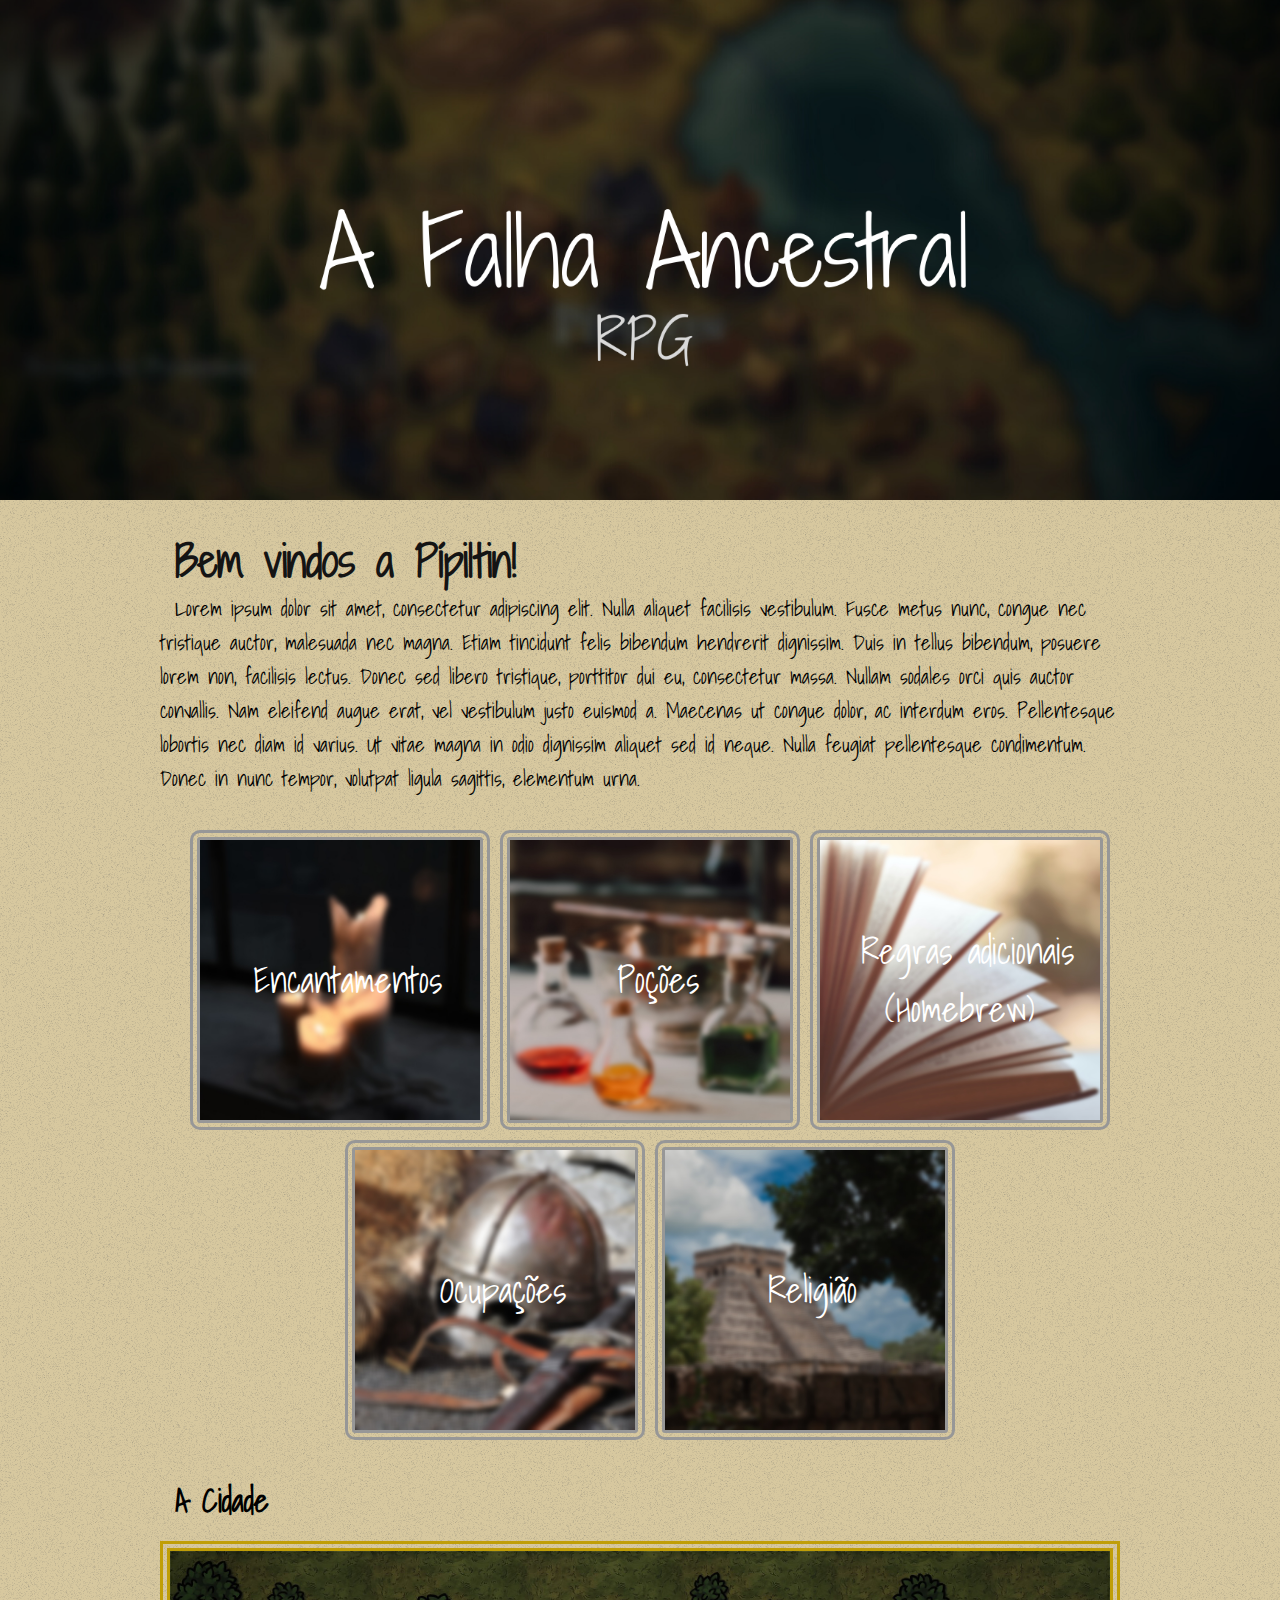
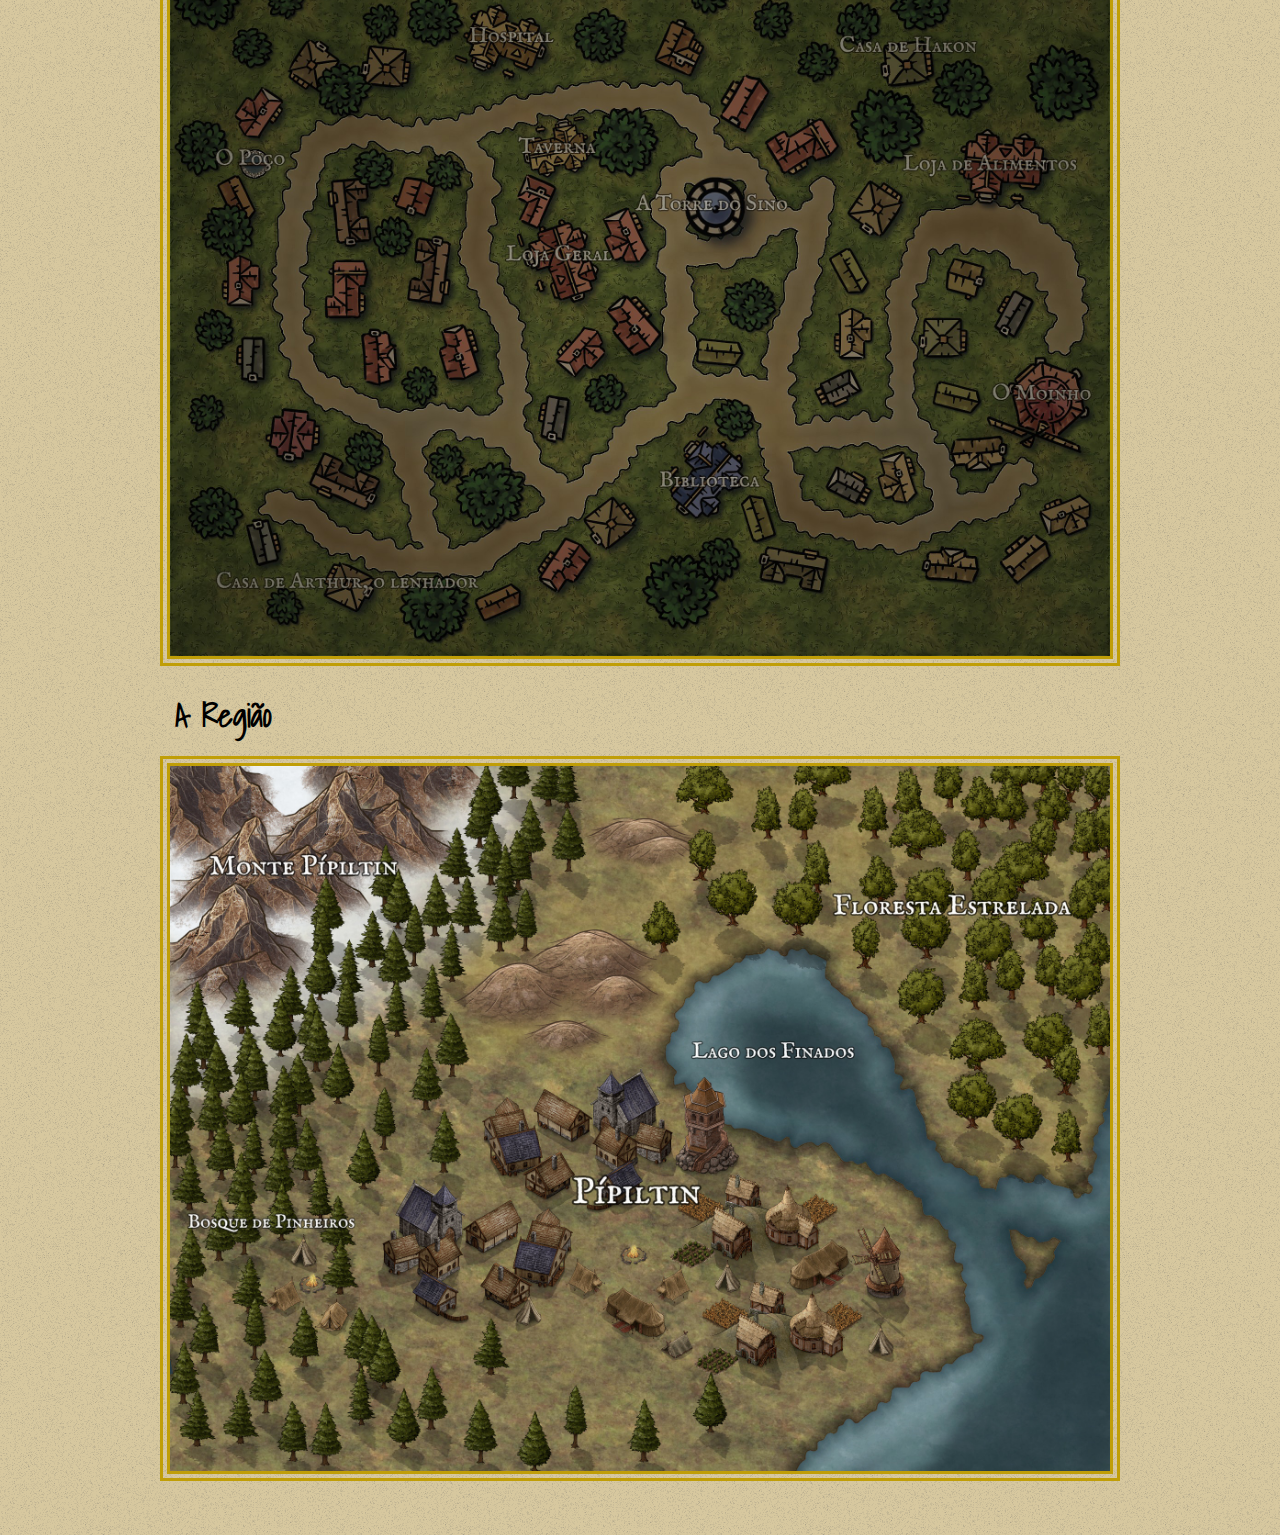
<file: index.html>
<!DOCTYPE html>
<html lang="pr-br">
<head>
    <meta charset="UTF-8">
    <meta http-equiv="X-UA-Compatible" content="IE=edge">
    <meta name="viewport" content="width=device-width, initial-scale=1.0">
    <title>A Falha Ancestral - Home</title>

    <!-- FAVICON -->
    <link rel="apple-touch-icon" sizes="180x180" href="favicon_io/apple-touch-icon.png">
    <link rel="icon" type="image/png" sizes="32x32" href="favicon_io/favicon-32x32.png">
    <link rel="icon" type="image/png" sizes="16x16" href="favicon_io/favicon-16x16.png">
    <link rel="manifest" href="favicon_io/site.webmanifest">

    <link rel="stylesheet" href="base.css">
    <link rel="stylesheet" href="home.css">
</head>
<body>
    <header>
        
    </header>
    <div class="wrap">
        <h1>Bem vindos a Pípiltin!</h1>
        <p>Lorem ipsum dolor sit amet, consectetur adipiscing elit. Nulla aliquet facilisis vestibulum. Fusce metus nunc, congue nec tristique auctor, malesuada nec magna. Etiam tincidunt felis bibendum hendrerit dignissim. Duis in tellus bibendum, posuere lorem non, facilisis lectus. Donec sed libero tristique, porttitor dui eu, consectetur massa. Nullam sodales orci quis auctor convallis. Nam eleifend augue erat, vel vestibulum justo euismod a. Maecenas ut congue dolor, ac interdum eros. Pellentesque lobortis nec diam id varius. Ut vitae magna in odio dignissim aliquet sed id neque. Nulla feugiat pellentesque condimentum. Donec in nunc tempor, volutpat ligula sagittis, elementum urna.</p>
        <div class="cardArea">
            <a href="./encantamentos.html">
                <div class="card encantamento"><p>Encantamentos</p></div>
            </a>
            <a href="./potions.html">
                <div class="card pocoes"><p>Poções</p></div>
            </a>
            <a href="./homebrew.html">
                <div class="card regras"><p>Regras adicionais (Homebrew)</p></div>
            </a>
            <a href="./ocupacoes.html">
                <div class="card ocupacoes"><p>Ocupações</p></div>
            </a>
            <a href="">
                <div class="card religiao"><p>Religião</p></div>
            </a>
            
            
            
            
            
        </div>
        <h2>A Cidade</h2>
        <img src="mapa-cidade.jpg" alt="Mapa da cidade de Pípiltin">
        <h2>A Região</h2>
        <img src="região.jpg" alt="Mapa regional de Pípiltin">
    </div>
</body>
</html>
</file>
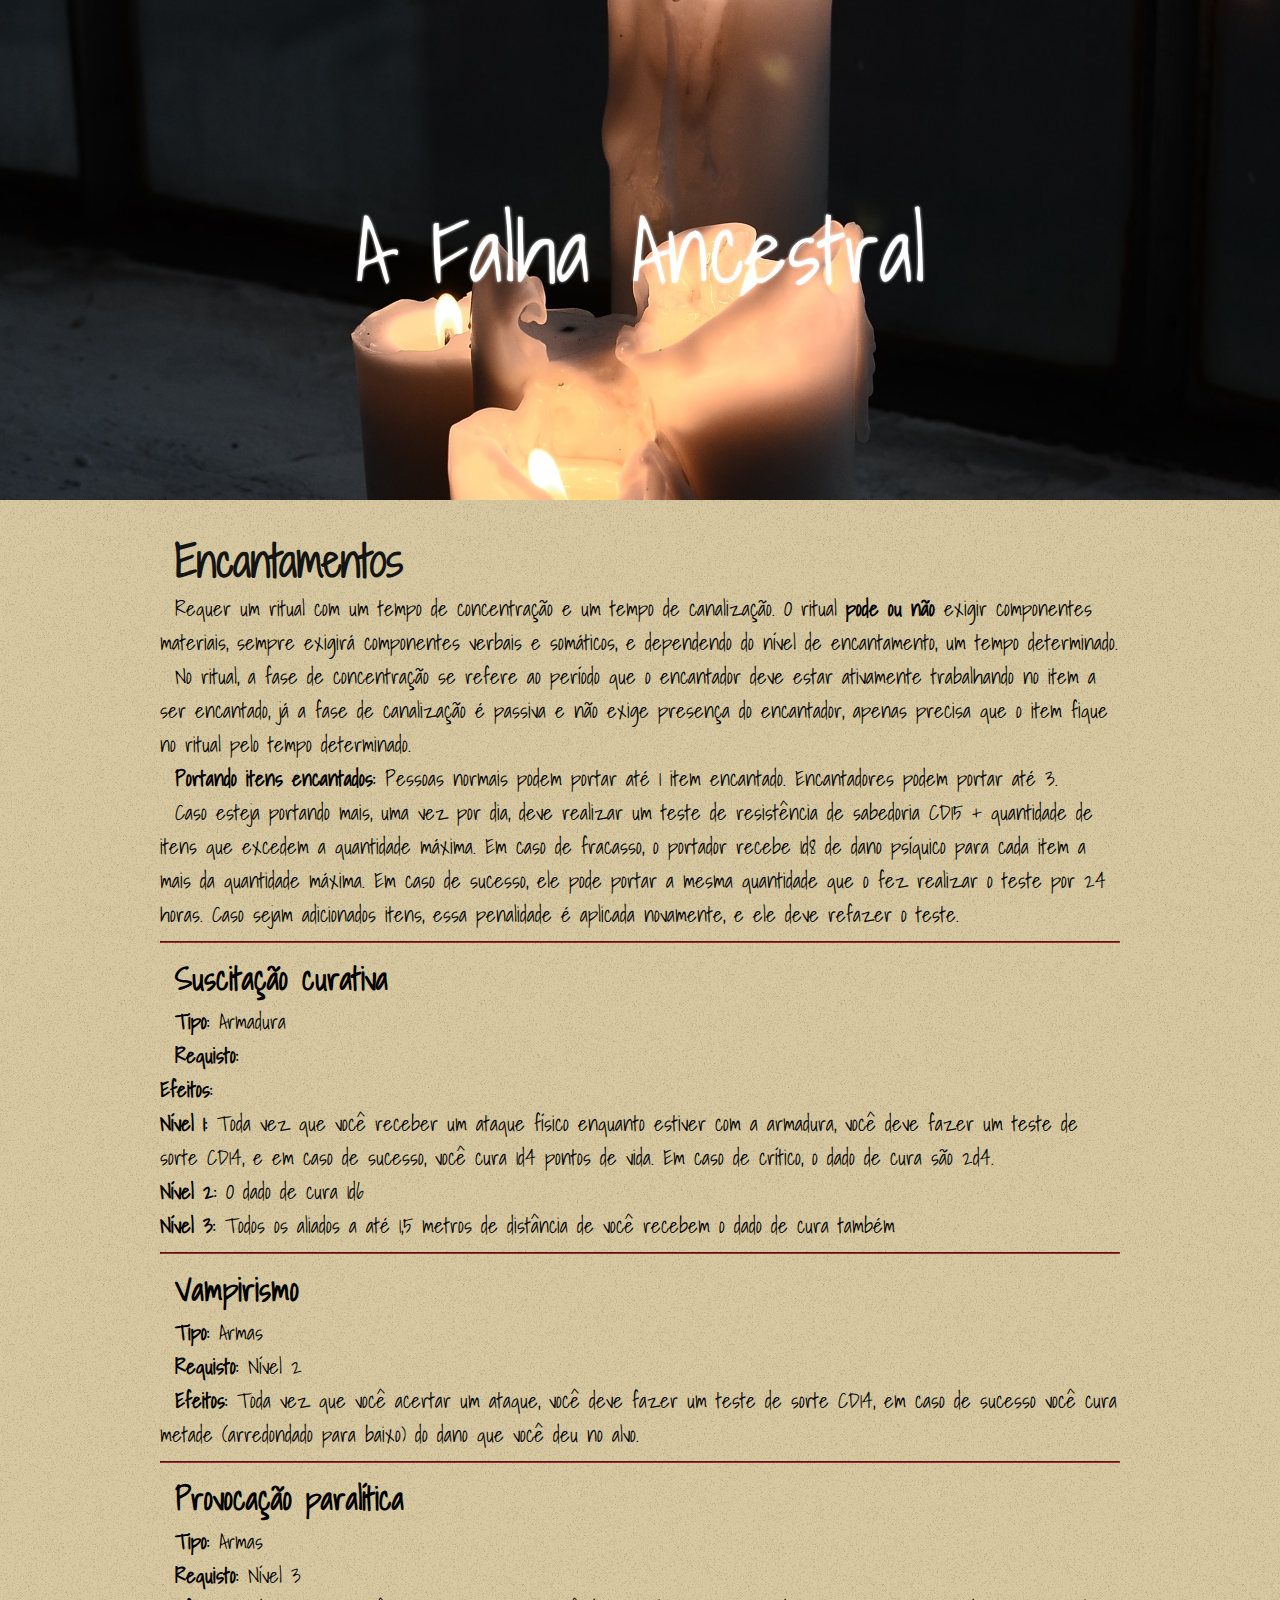
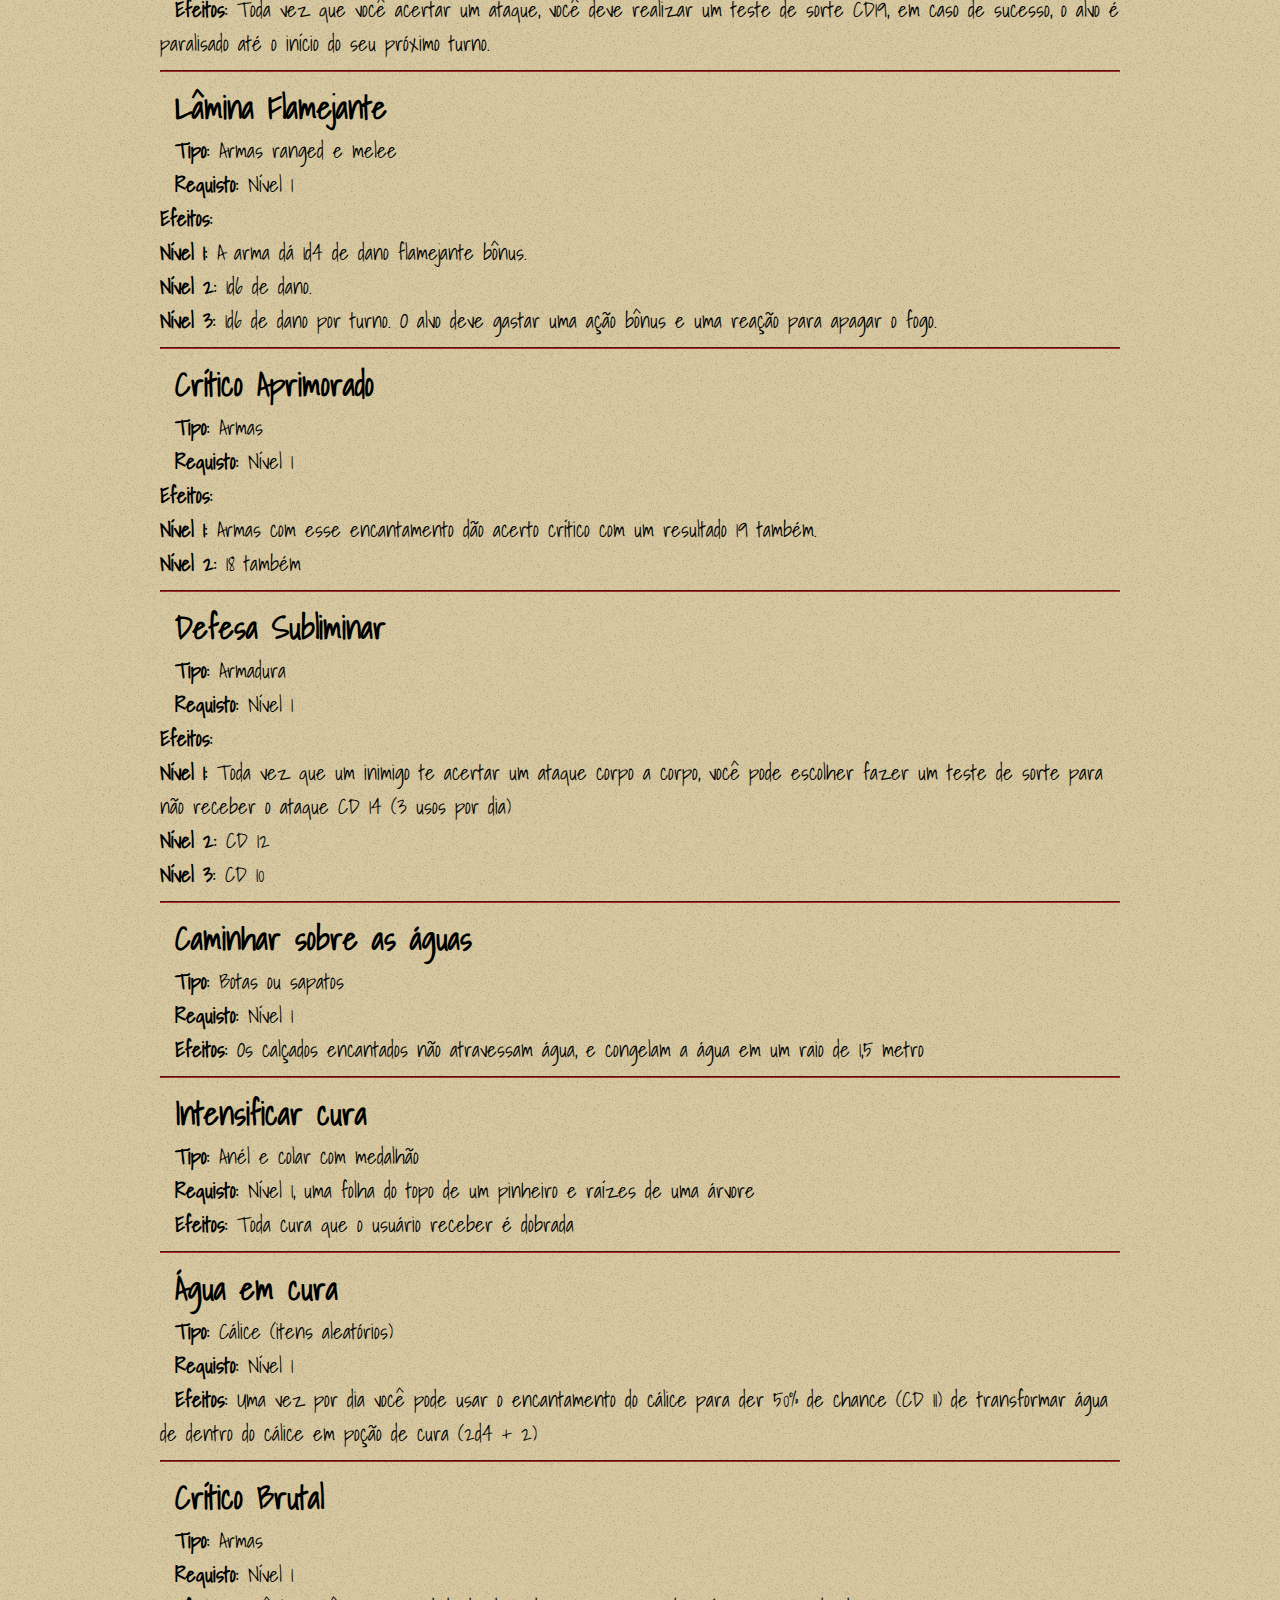
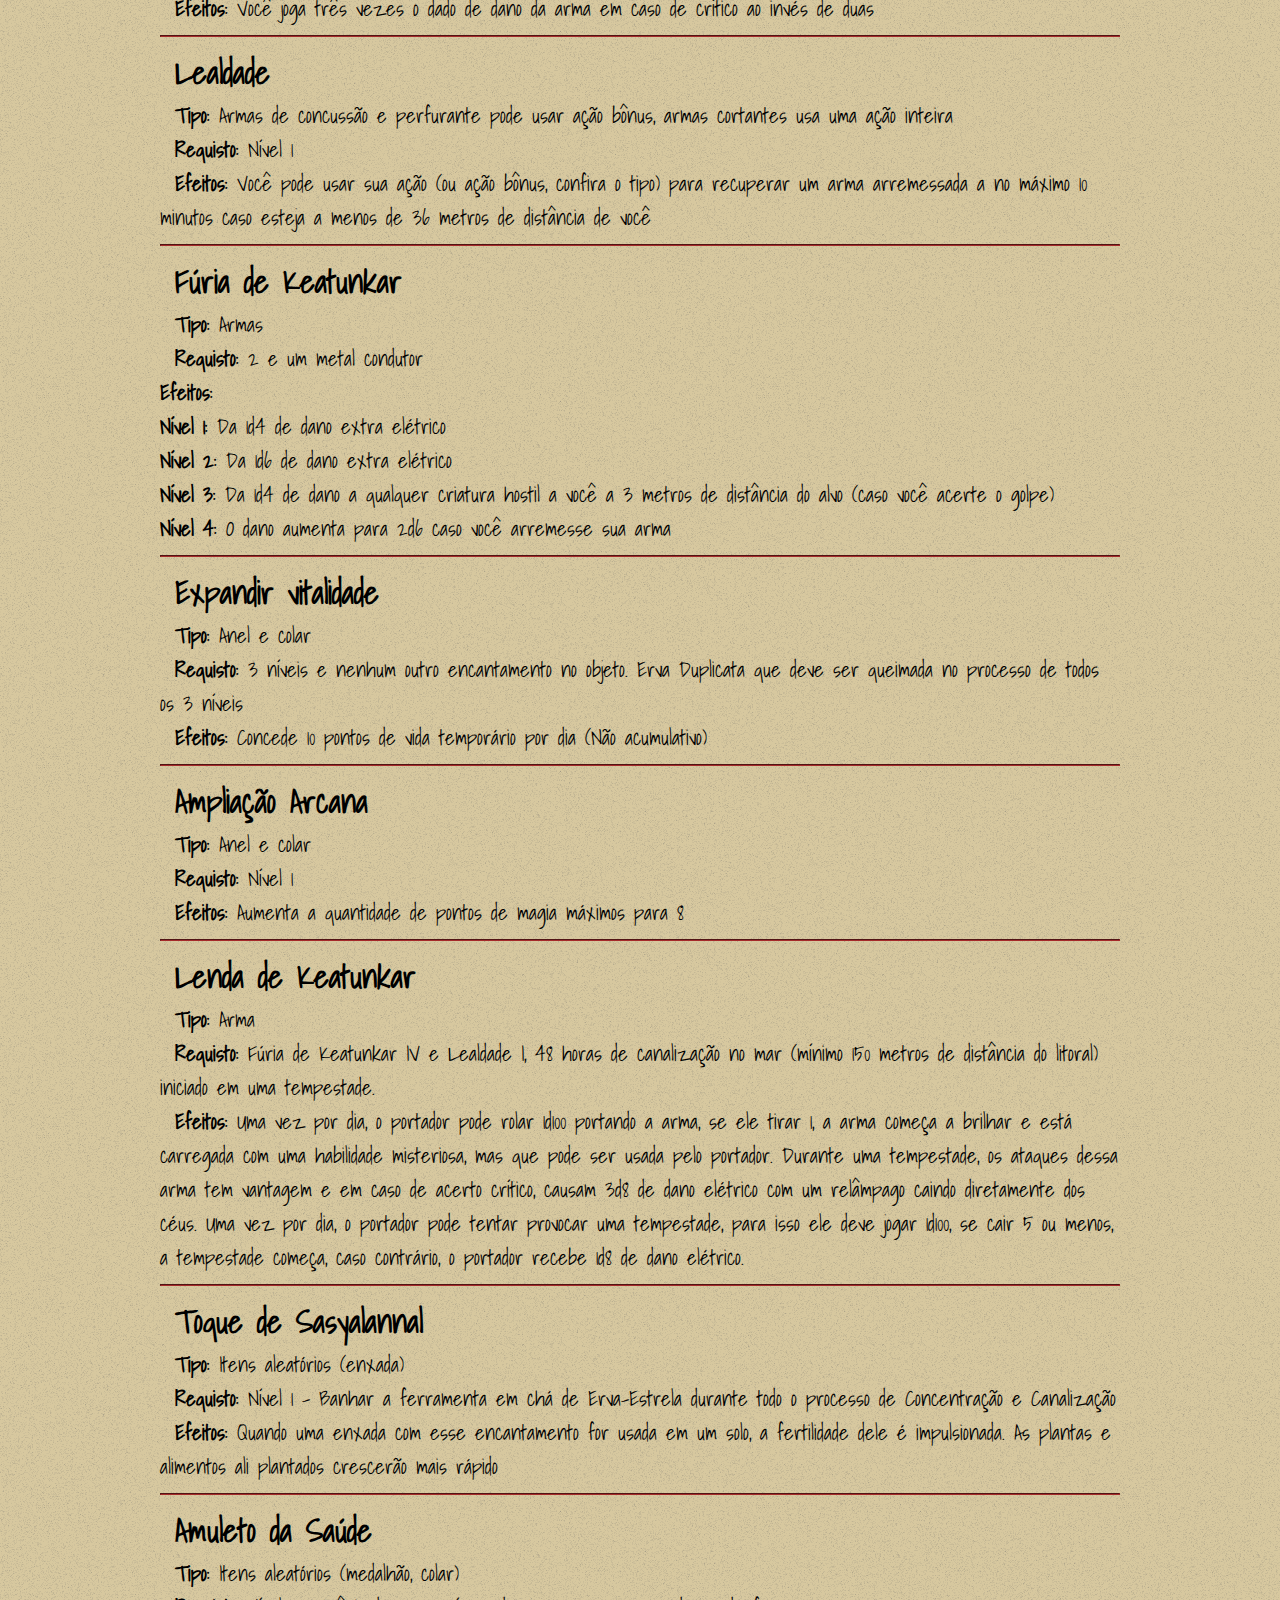
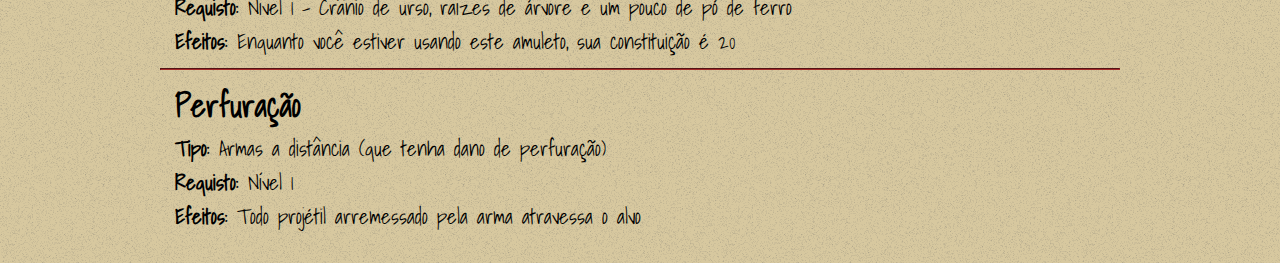
<file: encantamentos.html>
<!DOCTYPE html>
<html lang="pr-br">
<head>
    <meta charset="UTF-8">
    <meta http-equiv="X-UA-Compatible" content="IE=edge">
    <meta name="viewport" content="width=device-width, initial-scale=1.0">
    <title>Encantamentos - A Falha Ancestral</title>

    <!-- FAVICON -->
    <link rel="apple-touch-icon" sizes="180x180" href="favicon_io/apple-touch-icon.png">
    <link rel="icon" type="image/png" sizes="32x32" href="favicon_io/favicon-32x32.png">
    <link rel="icon" type="image/png" sizes="16x16" href="favicon_io/favicon-16x16.png">
    <link rel="manifest" href="favicon_io/site.webmanifest">

    <link rel="stylesheet" href="base.css">
    <link rel="stylesheet" href="enchantment.css">
</head>
<body>
    <header>
        <a href="./index.html">A Falha Ancestral</a>
    </header>
    <div class="wrap">
        <h1>Encantamentos</h1>
        <p>Requer um ritual com um tempo de concentração e um tempo de canalização. O ritual <strong>pode ou não</strong> exigir componentes materiais, sempre exigirá componentes verbais e somáticos, e dependendo do nível de encantamento, um tempo determinado.</p>
        <p>No ritual, a fase de concentração se refere ao período que o encantador deve estar ativamente trabalhando no item a ser encantado, já a fase de canalização é passiva e não exige presença do encantador, apenas precisa que o item fique no ritual pelo tempo determinado.</p>
        <p><strong>Portando itens encantados:</strong> Pessoas normais podem portar até 1 item encantado. Encantadores podem portar até 3.</p>
        <p>Caso esteja portando mais, uma vez por dia, deve realizar um teste de resistência de sabedoria CD15 + quantidade de itens que excedem a quantidade máxima. Em caso de fracasso, o portador recebe 1d8 de dano psíquico para cada item a mais da quantidade máxima. Em caso de sucesso, ele pode portar a mesma quantidade que o fez realizar o teste por 24 horas. Caso sejam adicionados itens, essa penalidade é aplicada novamente, e ele deve refazer o teste.</p>
        <div class="enchantmentArea">
            
        </div>
    </div>
    <script src="enchantment.js"></script>
</body>
</html>
</file>
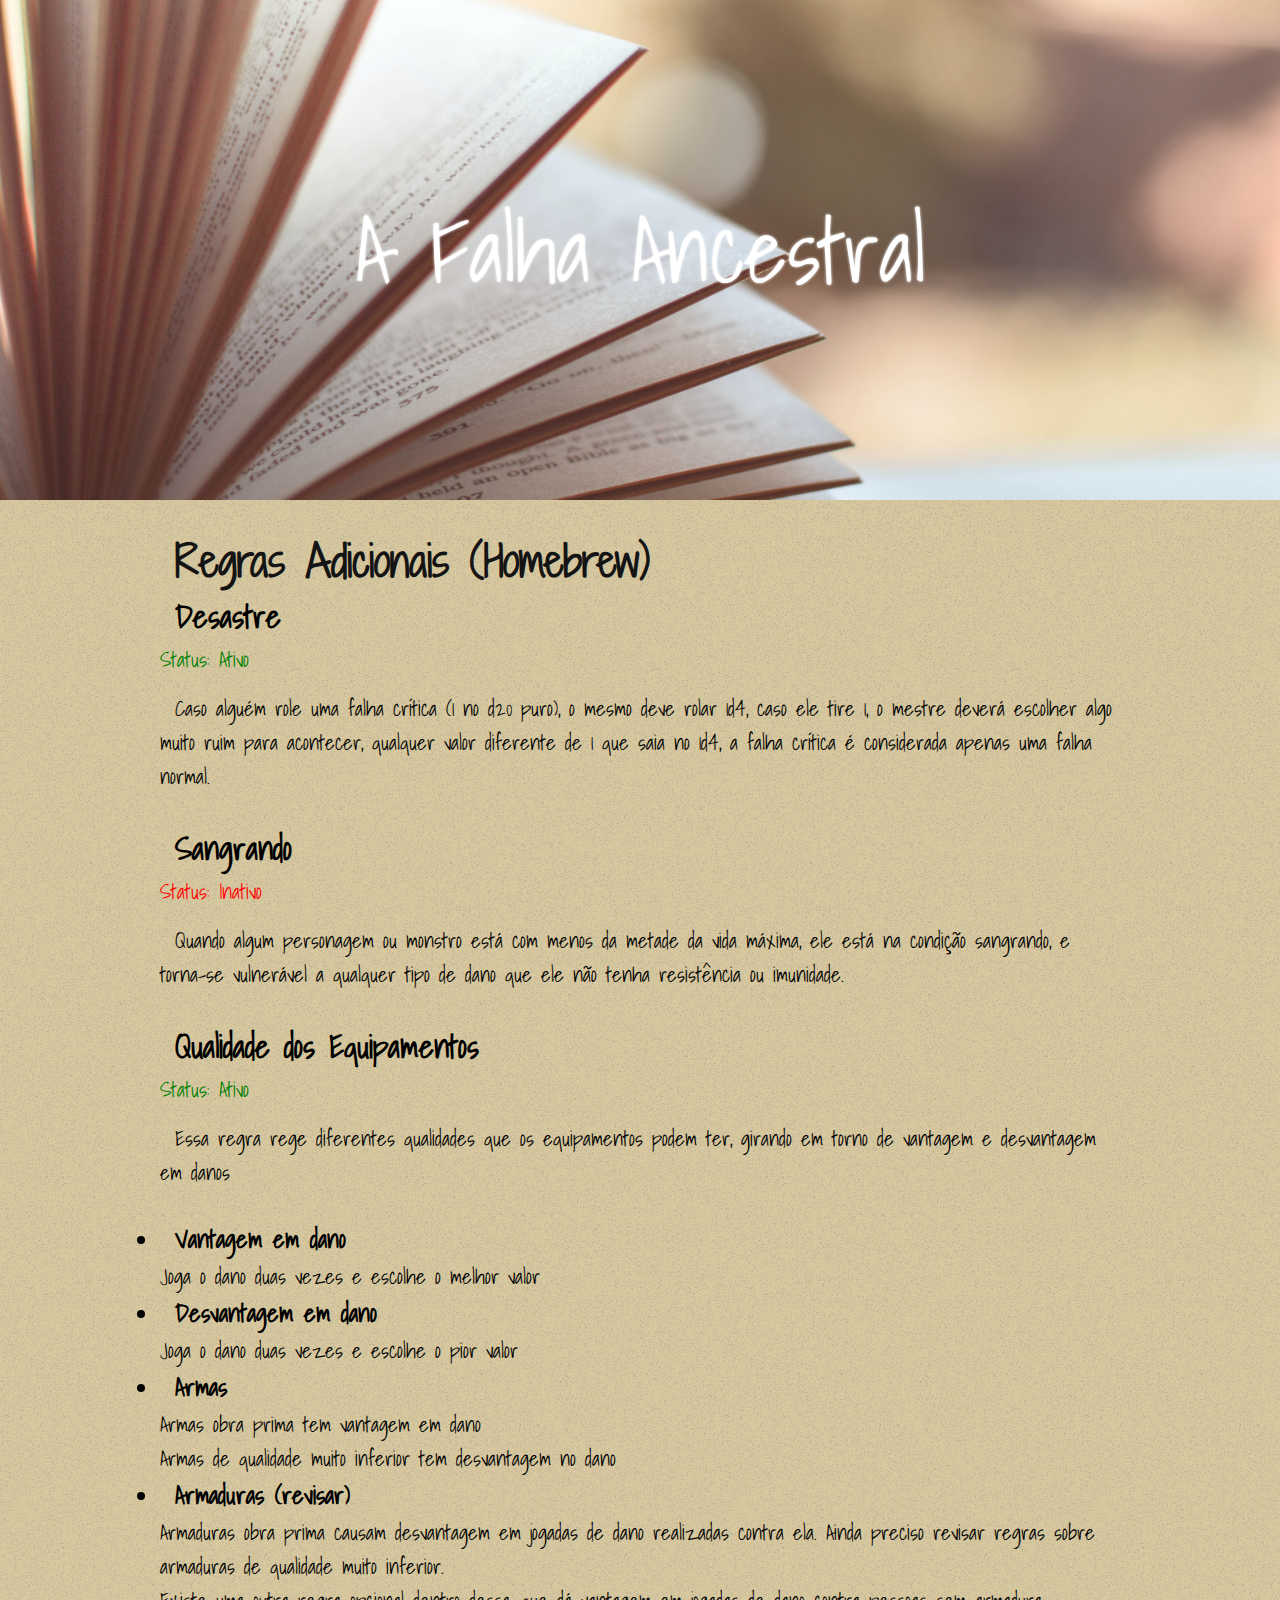
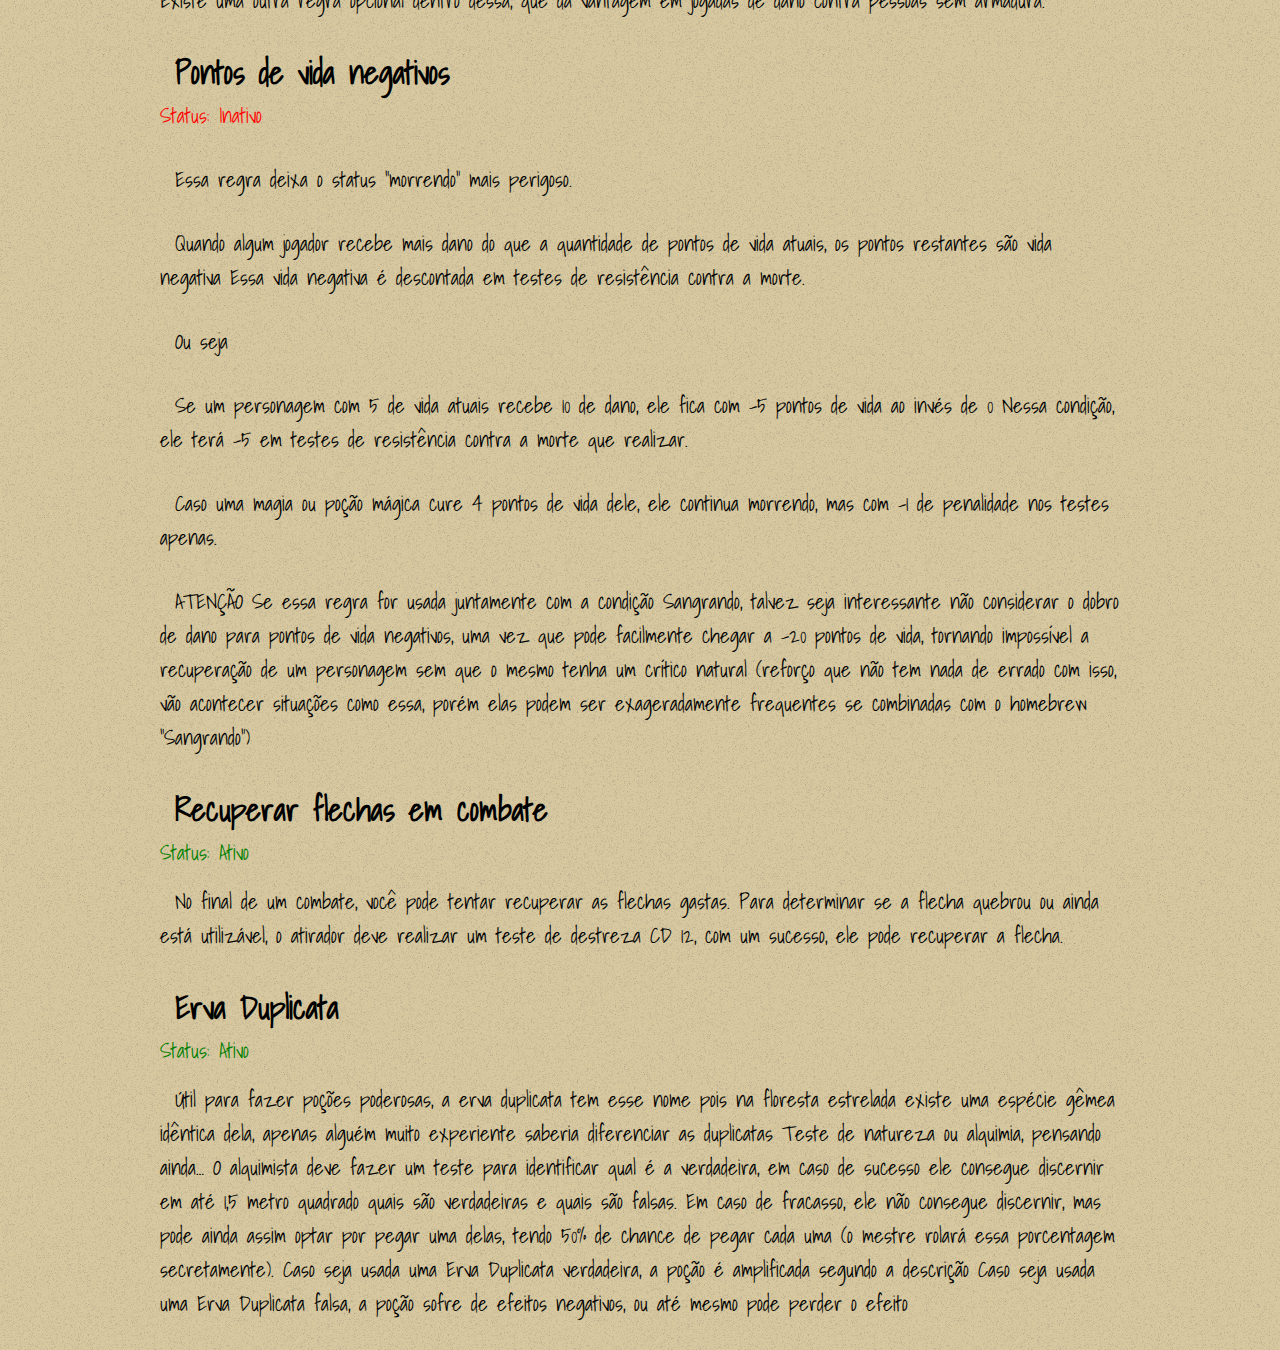
<file: homebrew.html>
<!DOCTYPE html>
<html lang="pr-br">
<head>
    <meta charset="UTF-8">
    <meta http-equiv="X-UA-Compatible" content="IE=edge">
    <meta name="viewport" content="width=device-width, initial-scale=1.0">
    <title>Regras Adicionais - A Falha Ancestral</title>

    <!-- FAVICON -->
    <link rel="apple-touch-icon" sizes="180x180" href="favicon_io/apple-touch-icon.png">
    <link rel="icon" type="image/png" sizes="32x32" href="favicon_io/favicon-32x32.png">
    <link rel="icon" type="image/png" sizes="16x16" href="favicon_io/favicon-16x16.png">
    <link rel="manifest" href="favicon_io/site.webmanifest">

    <link rel="stylesheet" href="base.css">
    <link rel="stylesheet" href="regras.css">
</head>
<body>
    <header>
        <a href="./index.html">A Falha Ancestral</a>
    </header>
    <div class="wrap">
        <h1>Regras Adicionais (Homebrew)</h1>
        <h2>Desastre</h2> <div class="ativo"></div>
        <p>Caso alguém role uma falha crítica (1 no d20 puro), o mesmo deve rolar 1d4, caso ele tire 1, o mestre deverá escolher algo muito ruim para acontecer, qualquer valor diferente de 1 que saia no 1d4, a falha crítica é considerada apenas uma falha normal.</p>
        <h2>Sangrando</h2> <div class="inativo"></div>
        <p>Quando algum personagem ou monstro está com menos da metade da vida máxima, ele está na condição sangrando, e torna-se vulnerável a qualquer tipo de dano que ele não tenha resistência ou imunidade.</p>
        <h2>Qualidade dos Equipamentos</h2> <div class="ativo"></div>
        <p>Essa regra rege diferentes qualidades que os equipamentos podem ter, girando em torno de vantagem e desvantagem em danos
            <ul>
                <li>
                    <h3>Vantagem em dano</h3>
                    Joga o dano duas vezes e escolhe o melhor valor
                </li>
                <li>
                    <h3>Desvantagem em dano</h3>
                    Joga o dano duas vezes e escolhe o pior valor
                </li>
                <li>
                    <h3>Armas</h3>
                    Armas obra prima tem vantagem em dano<br>
                    Armas de qualidade muito inferior tem desvantagem no dano
                </li>
                <li>
                    <h3>Armaduras (revisar)</h3>
                    Armaduras obra prima causam desvantagem em jogadas de dano realizadas contra ela.
                    Ainda preciso revisar regras sobre armaduras de qualidade muito inferior. <br>
                    Existe uma outra regra opcional dentro dessa, que dá vantagem em jogadas de dano contra pessoas sem armadura.
                </li>

            </ul>

            </p>
        <h2>Pontos de vida negativos</h2> <div class="inativo"></div>
        <p>
            
            <p>Essa regra deixa o status "morrendo" mais perigoso.</p>
            <p>Quando algum jogador recebe mais dano do que a quantidade de pontos de vida atuais, os pontos restantes são vida negativa
            Essa vida negativa é descontada em testes de resistência contra a morte.</p>
            <p>Ou seja</p>
            <p>Se um personagem com 5 de vida atuais recebe 10 de dano, ele fica com -5 pontos de vida ao invés de 0
            Nessa condição, ele terá -5 em testes de resistência contra a morte que realizar.</p>
            <p>Caso uma magia ou poção mágica cure 4 pontos de vida dele, ele continua morrendo, mas com -1 de penalidade nos testes apenas.</p>
            
            
            
            
            <p>ATENÇÃO
            Se essa regra for usada juntamente com a condição Sangrando, talvez seja interessante não considerar o dobro de dano para pontos de vida negativos, uma vez que pode facilmente chegar a -20 pontos de vida, tornando impossível a recuperação de um personagem sem que o mesmo tenha um crítico natural (reforço que não tem nada de errado com isso, vão acontecer situações como essa, porém elas podem ser exageradamente frequentes se combinadas com o homebrew "Sangrando")</p>
            
            </p>
        <h2>Recuperar flechas em combate</h2> <div class="ativo"></div>
        <p>No final de um combate, você pode tentar recuperar as flechas gastas. Para determinar se a flecha quebrou ou ainda está utilizável, o atirador deve realizar um teste de destreza CD 12, com um sucesso, ele pode recuperar a flecha.</p>
        <h2>Erva Duplicata</h2> <div class="ativo"></div>
        <p>Útil para fazer poções poderosas, a erva duplicata tem esse nome pois na floresta estrelada existe uma espécie gêmea idêntica dela, apenas alguém muito experiente saberia diferenciar as duplicatas

            Teste de natureza ou alquimia, pensando ainda…
            
            O alquimista deve fazer um teste para identificar qual é a verdadeira, em caso de sucesso ele consegue discernir em até 1,5 metro quadrado quais são verdadeiras e quais são falsas. Em caso de fracasso, ele não consegue discernir, mas pode ainda assim optar por pegar uma delas, tendo 50% de chance de pegar cada uma (o mestre rolará essa porcentagem secretamente).
            Caso seja usada uma Erva Duplicata verdadeira, a poção é amplificada segundo a descrição
            Caso seja usada uma Erva Duplicata falsa, a poção sofre de efeitos negativos, ou até mesmo pode perder o efeito
            </p>
    </div>
</body>
</html>
</file>
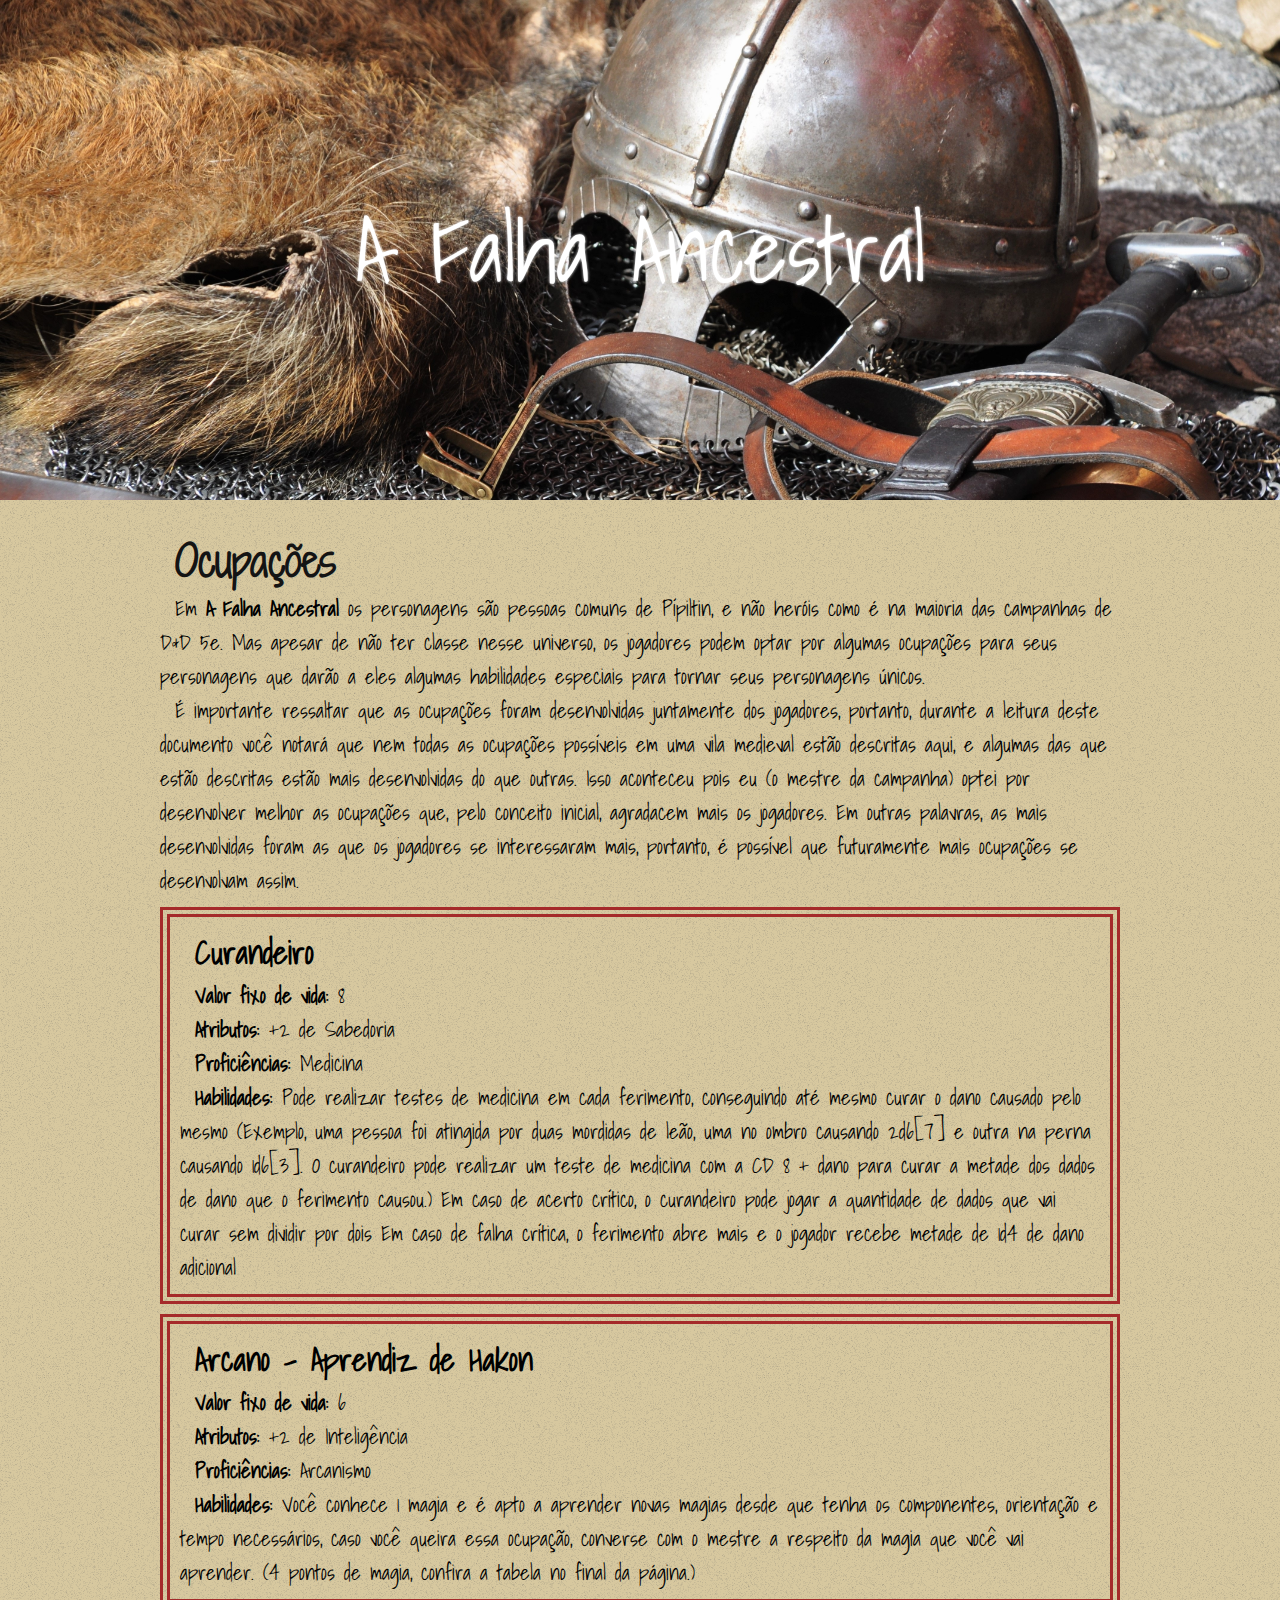
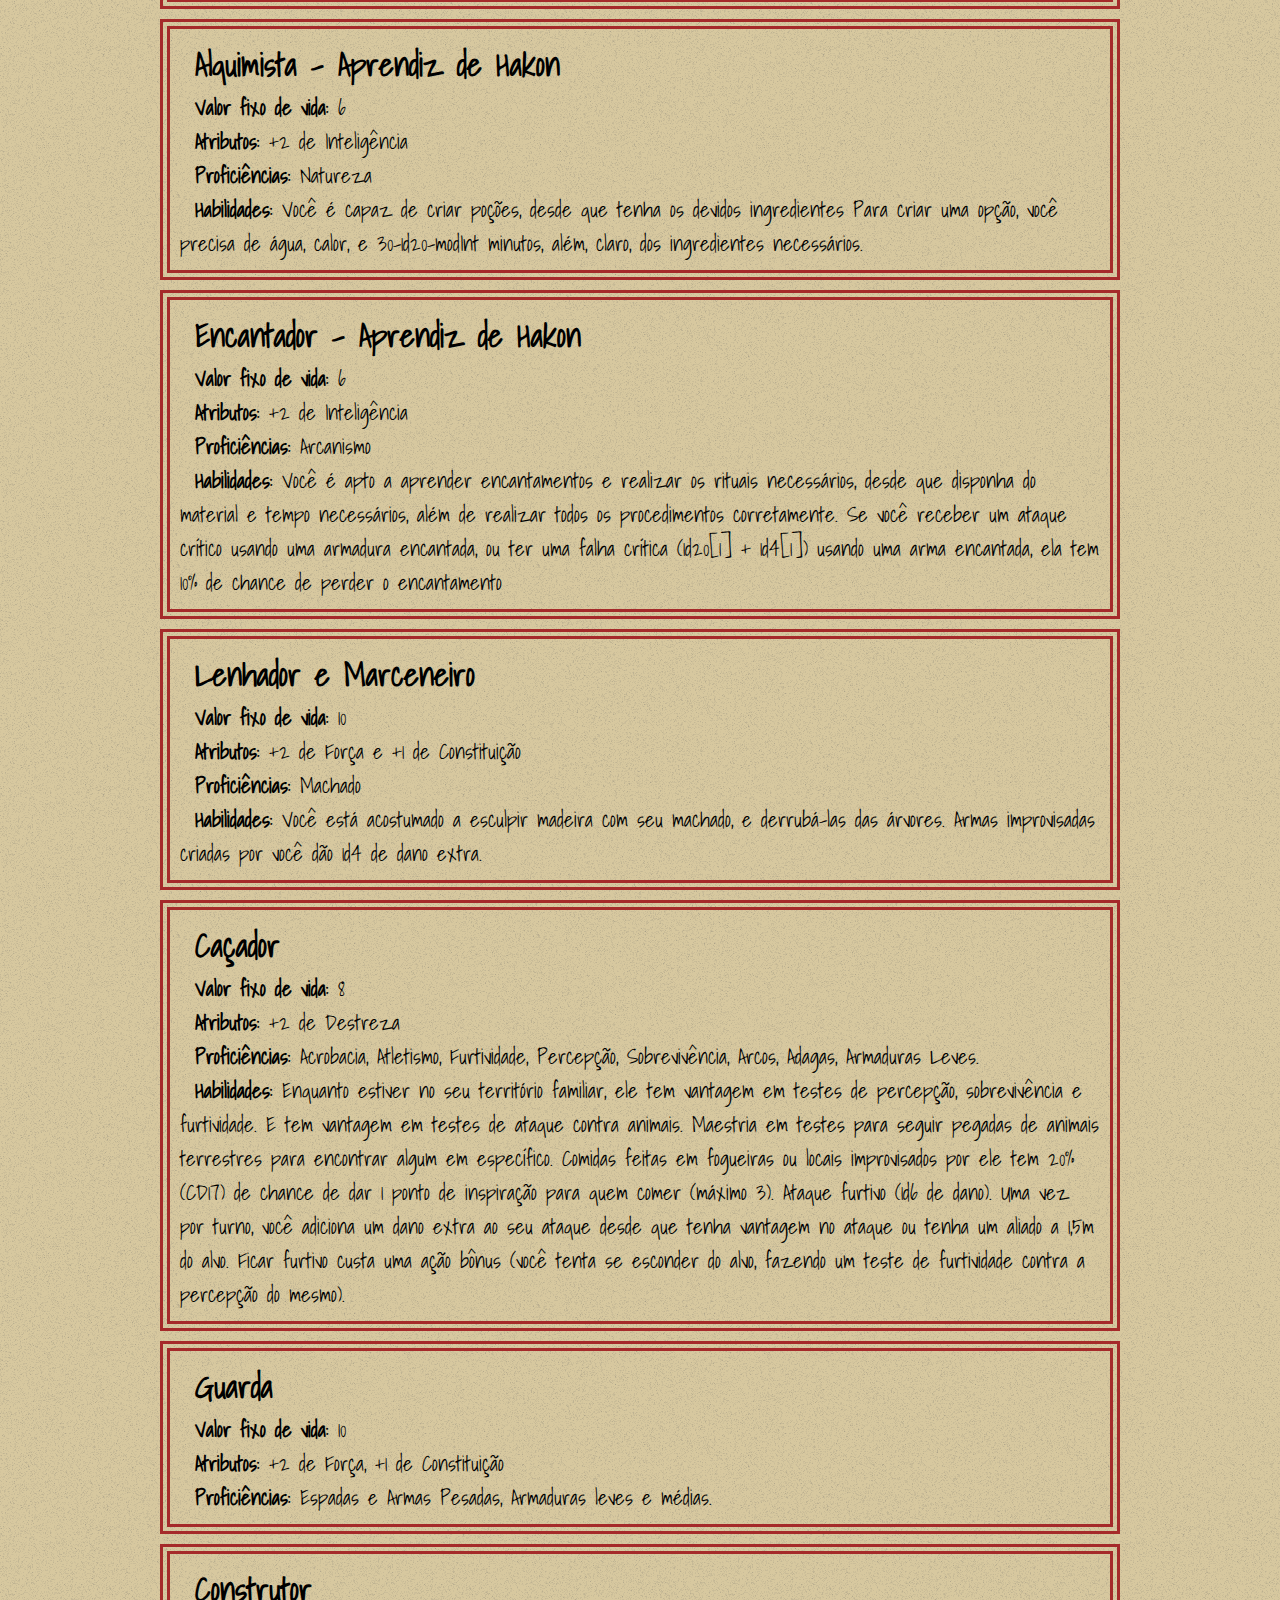
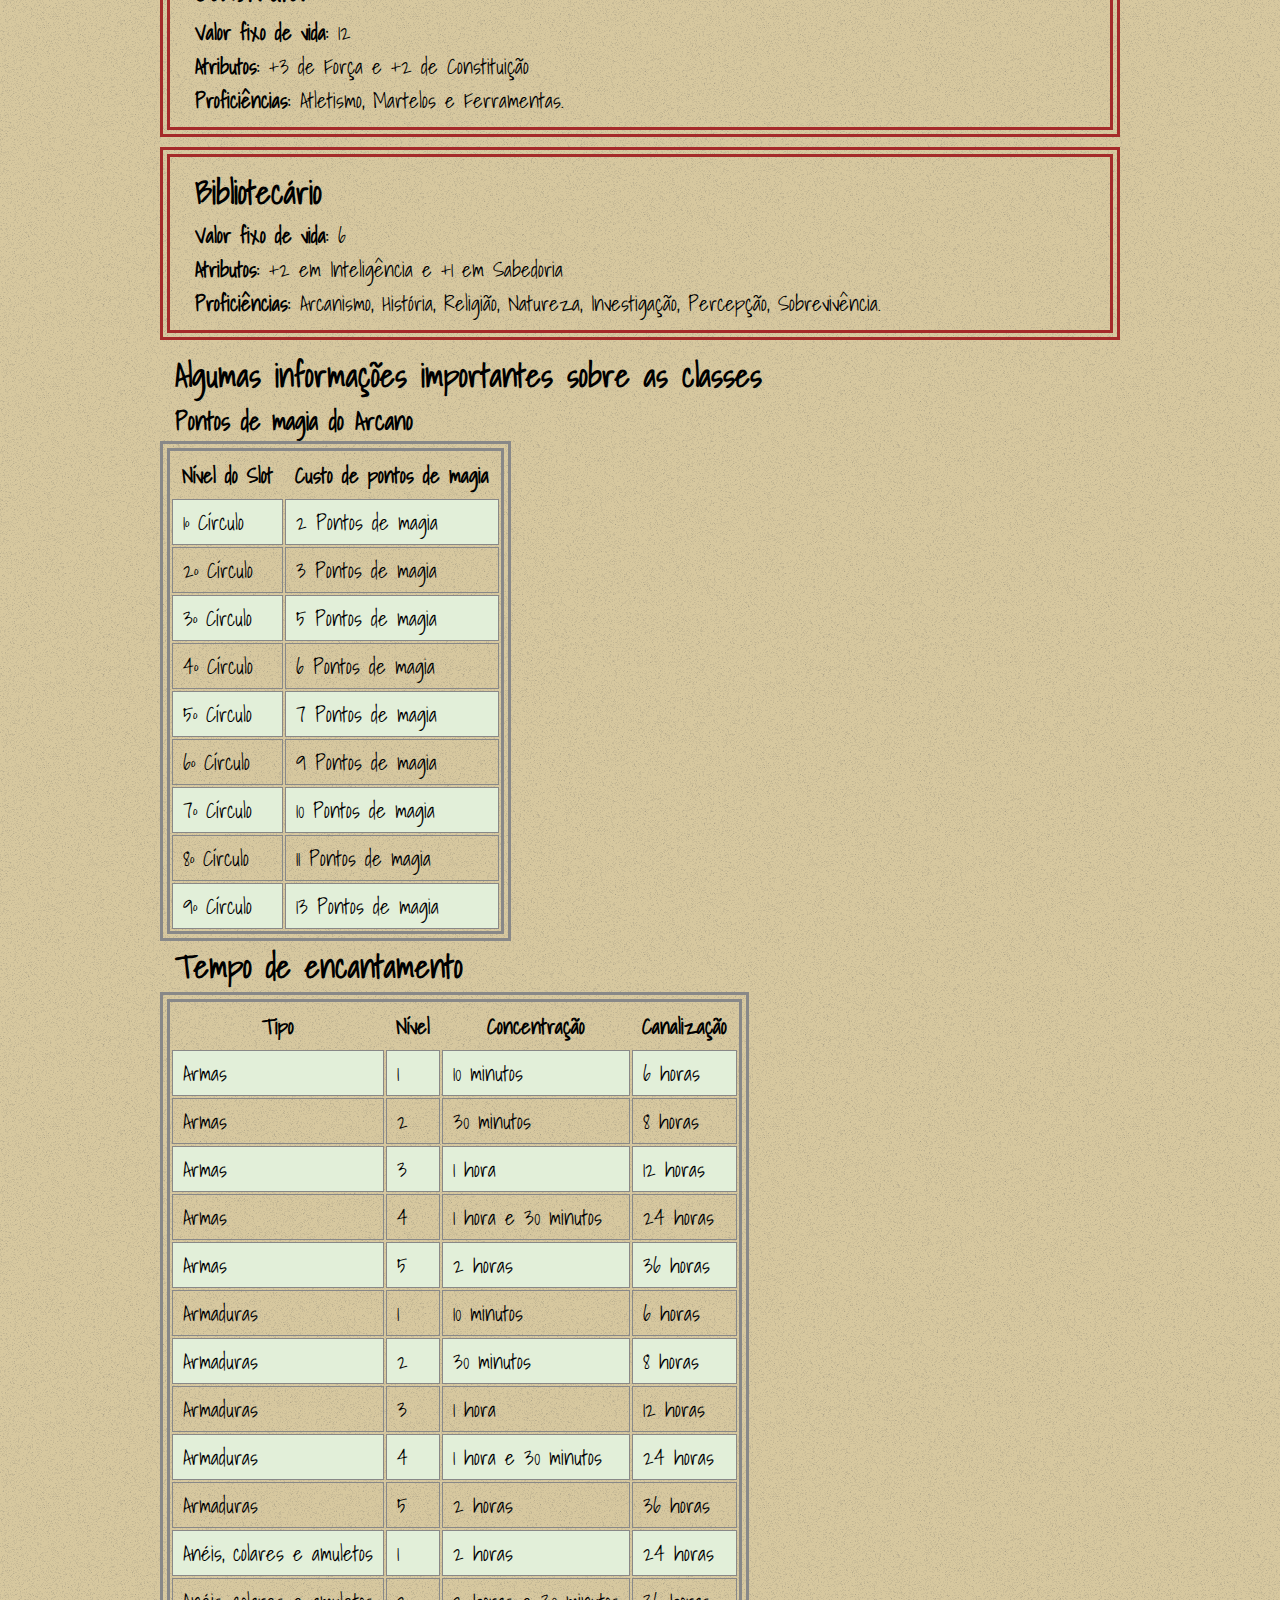
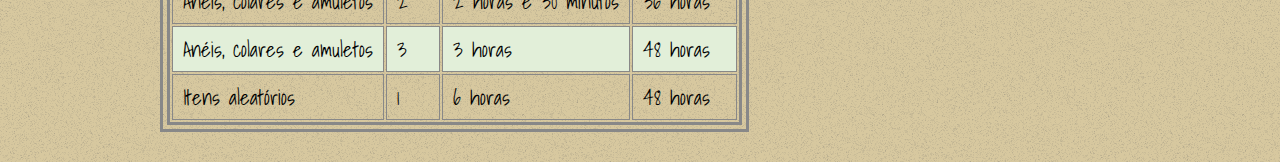
<file: ocupacoes.html>
<!DOCTYPE html>
<html lang="pr-br">
<head>
    <meta charset="UTF-8">
    <meta http-equiv="X-UA-Compatible" content="IE=edge">
    <meta name="viewport" content="width=device-width, initial-scale=1.0">
    <title>Ocupações - A Falha Ancestral</title>

    <!-- FAVICON -->
    <link rel="apple-touch-icon" sizes="180x180" href="favicon_io/apple-touch-icon.png">
    <link rel="icon" type="image/png" sizes="32x32" href="favicon_io/favicon-32x32.png">
    <link rel="icon" type="image/png" sizes="16x16" href="favicon_io/favicon-16x16.png">
    <link rel="manifest" href="favicon_io/site.webmanifest">

    <link rel="stylesheet" href="base.css">
    <link rel="stylesheet" href="ocupacoes.css">
</head>
<body>
    <header>
        <a href="./index.html">A Falha Ancestral</a>
    </header>
    <div class="wrap">
        <h1>Ocupações</h1>
        <p>Em <strong>A Falha Ancestral</strong> os personagens são pessoas comuns de Pípiltin, e não heróis como é na maioria das campanhas de D&D 5e. Mas apesar de não ter classe nesse universo, os jogadores podem optar por algumas ocupações para seus personagens que darão a eles algumas habilidades especiais para tornar seus personagens únicos.</p>
        <p>É importante ressaltar que as ocupações foram desenvolvidas juntamente dos jogadores, portanto, durante a leitura deste documento você notará que nem todas as ocupações possíveis em uma vila medieval estão descritas aqui, e algumas das que estão descritas estão mais desenvolvidas do que outras. Isso aconteceu pois eu (o mestre da campanha) optei por desenvolver melhor as ocupações que, pelo conceito inicial, agradacem mais os jogadores. Em outras palavras, as mais desenvolvidas foram as que os jogadores se interessaram mais, portanto, é possível que futuramente mais ocupações se desenvolvam assim.</p>
        <div class="areaOcupacoes">

        </div>
        <h2>Algumas informações importantes sobre as classes</h2>
        <h3>Pontos de magia do Arcano</h3>
        <table>
            <tr>
                <th>Nível do Slot</th>
                <th>Custo de pontos de magia</th>
            </tr>
            <tr>
                <td>1º Círculo</td>
                <td>2 Pontos de magia</td>
            </tr>
            <tr>
                <td>2º Círculo</td>
                <td>3 Pontos de magia</td>
            </tr>
            <tr>
                <td>3º Círculo</td>
                <td>5 Pontos de magia</td>
            </tr>
            <tr>
                <td>4º Círculo</td>
                <td>6 Pontos de magia</td>
            </tr>
            <tr>
                <td>5º Círculo</td>
                <td>7 Pontos de magia</td>
            </tr>
            <tr>
                <td>6º Círculo</td>
                <td>9 Pontos de magia</td>
            </tr>
            <tr>
                <td>7º Círculo</td>
                <td>10 Pontos de magia</td>
            </tr>
            <tr>
                <td>8º Círculo</td>
                <td>11 Pontos de magia</td>
            </tr>
            <tr>
                <td>9º Círculo</td>
                <td>13 Pontos de magia</td>
            </tr>
        </table>
        <h2>Tempo de encantamento</h2>
        <table>
            <tr>
                <th>Tipo</th>
                <th>Nível</th>
                <th>Concentração</th>
                <th>Canalização</th>
            </tr>
            <tr>
                <td>Armas</td>
                <td>1</td>
                <td>10 minutos</td>
                <td>6 horas</td>
            </tr>
            <tr>
                <td>Armas</td>
                <td>2</td>
                <td>30 minutos</td>
                <td>8 horas</td>
            </tr>
            <tr>
                <td>Armas</td>
                <td>3</td>
                <td>1 hora</td>
                <td>12 horas</td>
            </tr>
            <tr>
                <td>Armas</td>
                <td>4</td>
                <td>1 hora e 30 minutos</td>
                <td>24 horas</td>
            </tr>
            <tr>
                <td>Armas</td>
                <td>5</td>
                <td>2 horas</td>
                <td>36 horas</td>
            </tr>
            <tr>
                <td>Armaduras</td>
                <td>1</td>
                <td>10 minutos</td>
                <td>6 horas</td>
            </tr>
            <tr>
                <td>Armaduras</td>
                <td>2</td>
                <td>30 minutos</td>
                <td>8 horas</td>
            </tr>
            <tr>
                <td>Armaduras</td>
                <td>3</td>
                <td>1 hora</td>
                <td>12 horas</td>
            </tr>
            <tr>
                <td>Armaduras</td>
                <td>4</td>
                <td>1 hora e 30 minutos</td>
                <td>24 horas</td>
            </tr>
            <tr>
                <td>Armaduras</td>
                <td>5</td>
                <td>2 horas</td>
                <td>36 horas</td>
            </tr>
            <tr>
                <td>Anéis, colares e amuletos</td>
                <td>1</td>
                <td>2 horas</td>
                <td>24 horas</td>
            </tr>
            <tr>
                <td>Anéis, colares e amuletos</td>
                <td>2</td>
                <td>2 horas e 30 minutos</td>
                <td>36 horas</td>
            </tr>
            <tr>
                <td>Anéis, colares e amuletos</td>
                <td>3</td>
                <td>3 horas</td>
                <td>48 horas</td>
            </tr>
            <tr>
                <td>Itens aleatórios</td>
                <td>1</td>
                <td>6 horas</td>
                <td>48 horas</td>
            </tr>
        </table>
    </div>
    <script src="ocupacoes.js"></script>
</body>
</html>
</file>
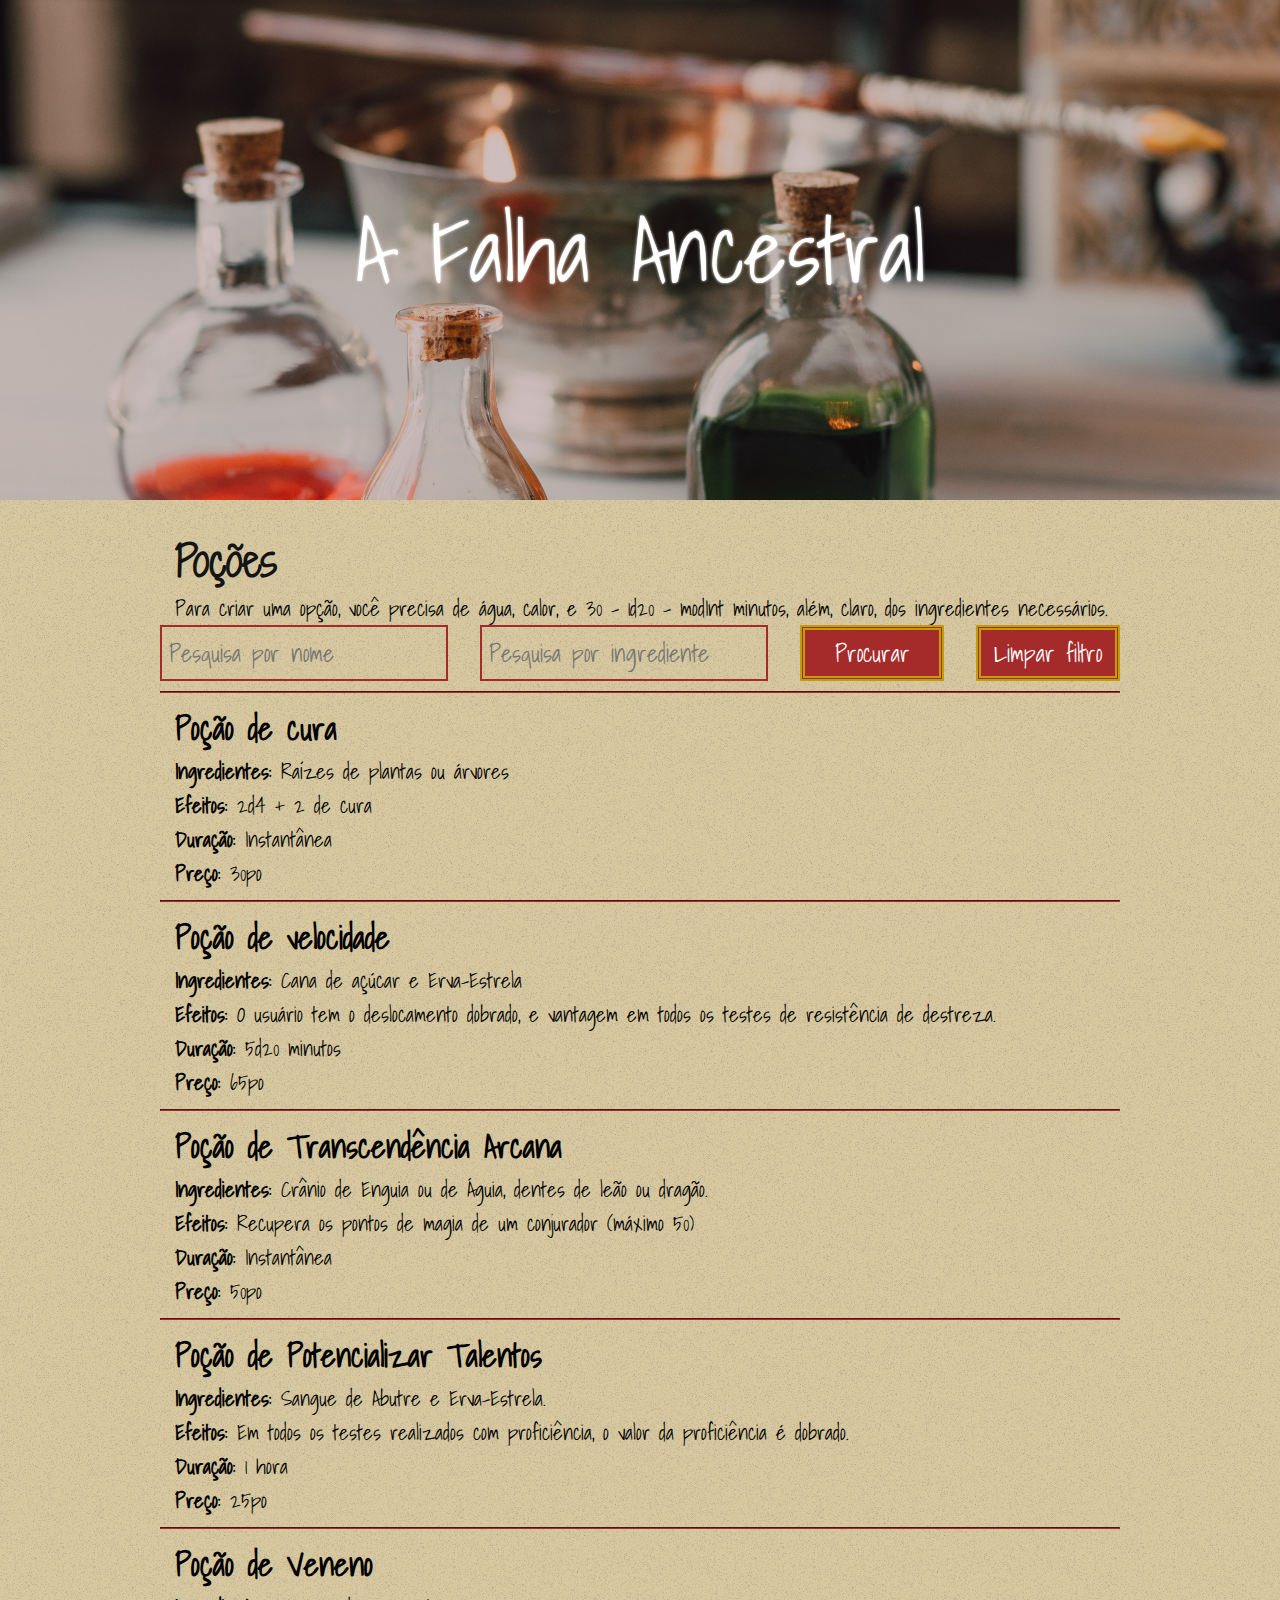
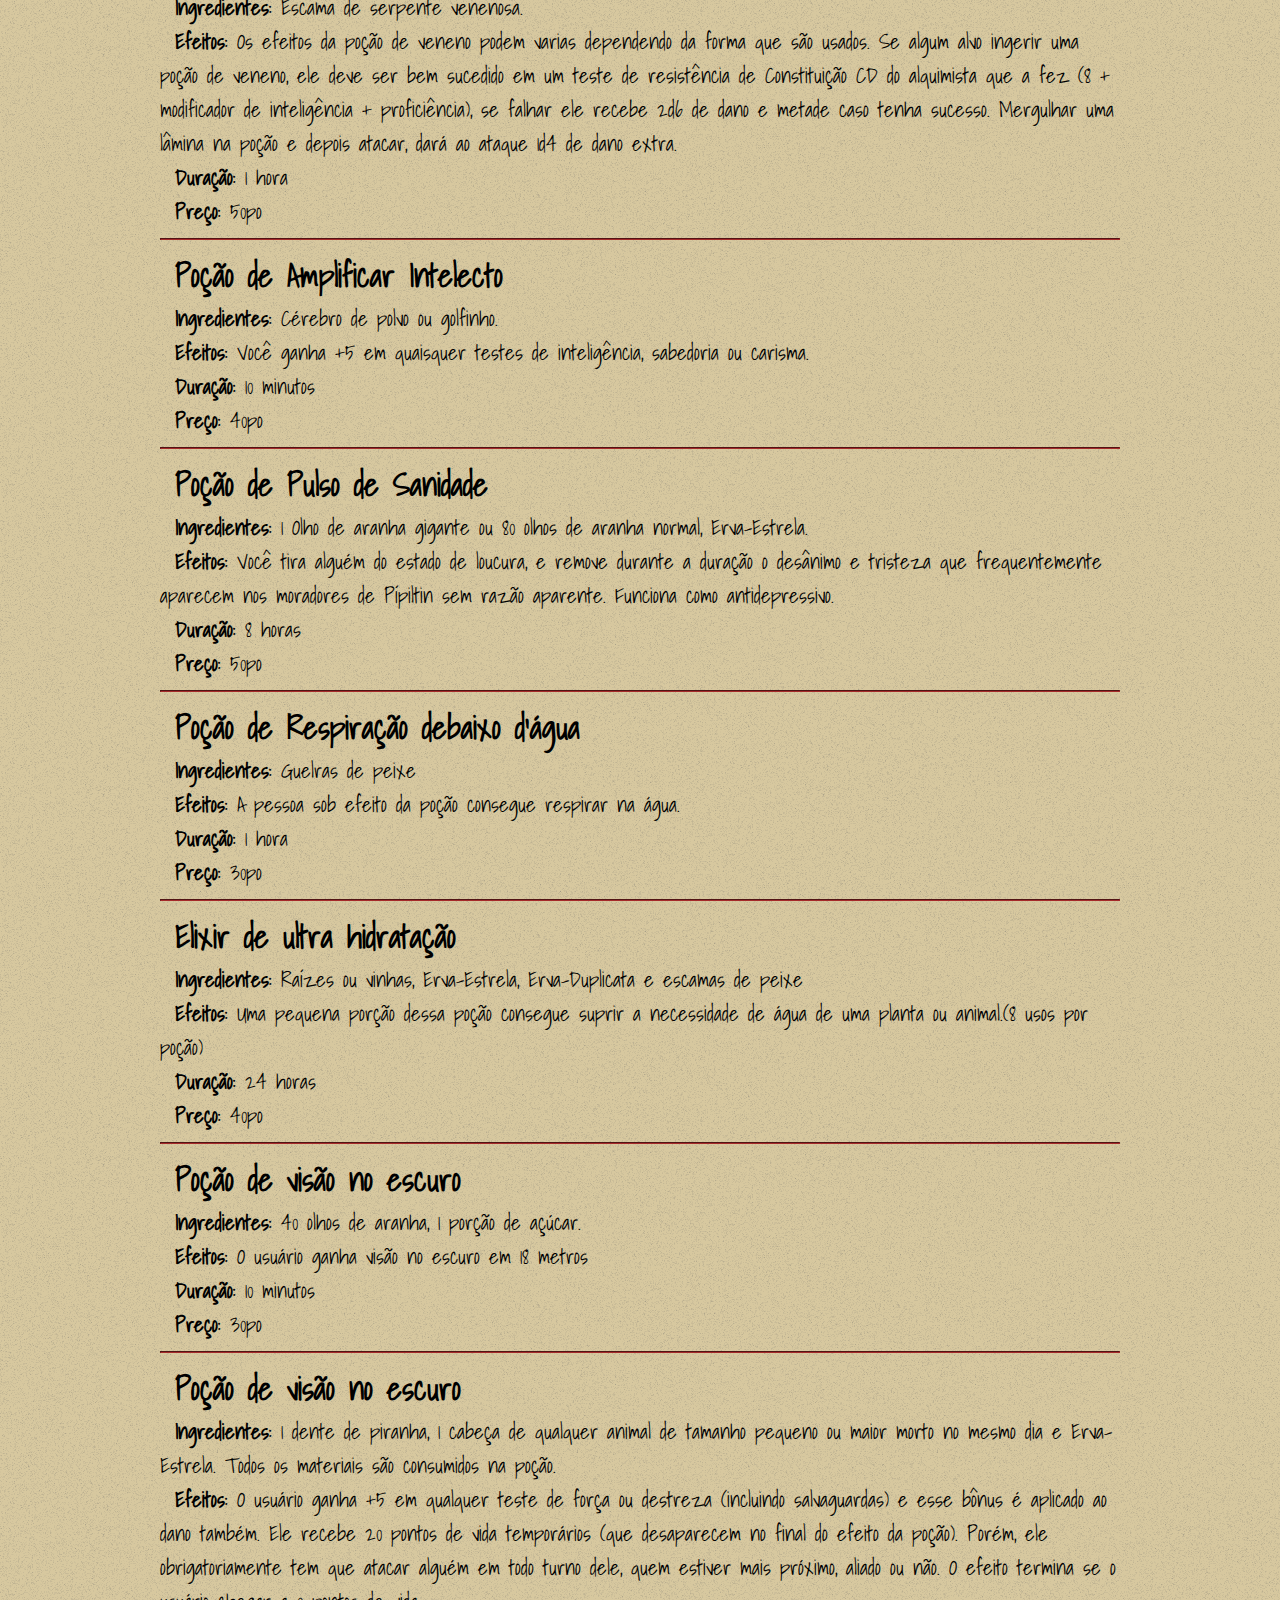
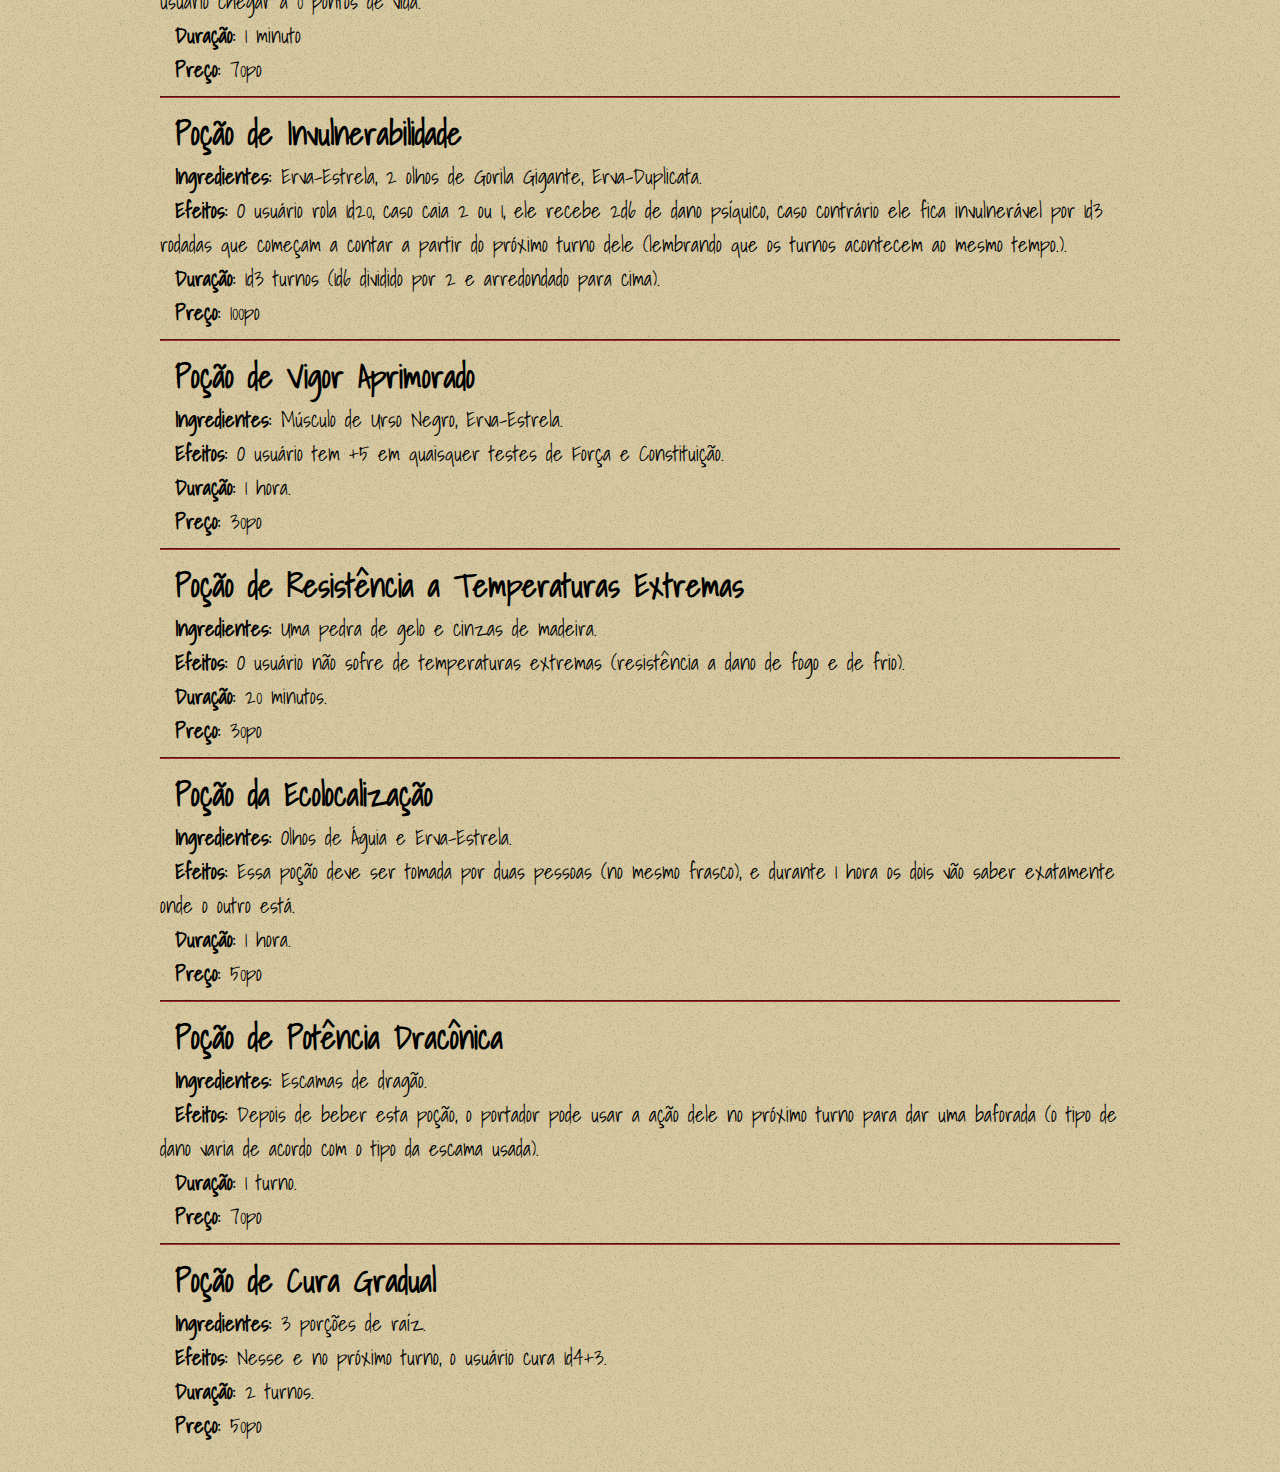
<file: potions.html>
<!DOCTYPE html>
<html lang="pr-br">
<head>
    <meta charset="UTF-8">
    <meta http-equiv="X-UA-Compatible" content="IE=edge">
    <meta name="viewport" content="width=device-width, initial-scale=1.0">
    <title>Poções - A Falha Ancestral</title>
    
    <!-- FAVICON -->
    <link rel="apple-touch-icon" sizes="180x180" href="favicon_io/apple-touch-icon.png">
    <link rel="icon" type="image/png" sizes="32x32" href="favicon_io/favicon-32x32.png">
    <link rel="icon" type="image/png" sizes="16x16" href="favicon_io/favicon-16x16.png">
    <link rel="manifest" href="favicon_io/site.webmanifest">

    <link rel="stylesheet" href="base.css">
    <link rel="stylesheet" href="potions.css">
</head>
<body>
    <header>
        <a href="./index.html">A Falha Ancestral</a>
    </header>
    <div class="wrap">
        <h1>Poções</h1>
        <p>Para criar uma opção, você precisa de água, calor, e 30 - 1d20 - modInt minutos, além, claro, dos ingredientes necessários.</p>
        <div class="searchArea">
            <input name="potion-choice" id="potion-choice" list="potion-list" placeholder="Pesquisa por nome"> <input name="ingredient-choice" id="ingredient-choice" list="ingredient-list" placeholder="Pesquisa por ingrediente"> <button onclick="refreshPotions()">Procurar</button> <button onclick="clearFilters()">Limpar filtro</button>
            <datalist id="potion-list">
                <!-- <option value="cura"> <option value="velocidade"> <option value="transcendenciaArcana"> <option value="potencializarTalentos"> <option value="veneno"> <option value="amplificarIntelecto"> <option value="pulsoSanidade"> <option value="respiracaoDebaixoDagua"> <option value="ultraHidratacao"> <option value="visaoNoEscuro"> <option value="odioIncontrolavel"> <option value="invulnerabilidade"> <option value="vigorAprimorado"> <option value="resistenciaTemperaturasExtremas"> <option value="ecolocalizacao"> <option value="potenciaDraconica"> <option value="curaGradual"> -->
                <option value="Poção de cura"> <option value="Poção de velocidade"> <option value="Poção de Transcendência Arcana"> <option value="Poção de Potencializar Talentos"> <option value="Poção de Veneno"> <option value="Poção de Amplificar Intelecto"> <option value="Poção de Pulso de Sanidade"> <option value="Poção de Respiração debaixo d'água"> <option value="Elixir de ultra hidratação"> <option value="Poção de visão no escuro"> <option value="Poção de visão no escuro"> <option value="Poção de Invulnerabilidade"> <option value="Poção de Vigor Aprimorado"> <option value="Poção de Resistência a Temperaturas Extremas"> <option value="Poção da Ecolocalização"> <option value="Poção de Potência Dracônica"> <option value="Poção de Cura Gradual">
            </datalist>
            <datalist id="ingredient-list">
                <option value="Sangue de abutre"><option value="Escama de serpente venenosa"><option value="Cérebro de polvo"><option value="Cérebro de Golfinho"><option value="Olho de aranha gigante"><option value="Olho de aranha normal"><option value="Guelras de peixe"><option value="Vinhas"><option value="Erva-duplicata"><option value="Escamas de peixe"><option value="Açúcar"><option value="Dente de piranha"><option value="Cabeça de animal recente"><option value="Olhos de Gorila Gigante"><option value="Músculo de Urso Negro"><option value="Pedra de Gelo"><option value="Cinzas de madeira"><option value="Olhos de Águia"><option value="Escamas de dragão"><option value="Raiz de árvore"><option value="Raiz de plantas"><option value="Cana de açúcar"><option value="Erva-Estrela"><option value="Crânio de Enguia"><option value="Crânio de Águia"><option value="Dentes de leão"><option value="Dentes de dragão">
            </datalist>
        </div>
        
        <div class="potionArea">
              
        </div>
    </div>
    <script src="pocoes.js"></script>
</body>
</html>
</file>
<file: base.css>
@import url('https://fonts.googleapis.com/css2?family=Shadows+Into+Light&family=Shadows+Into+Light+Two&display=swap');

/* font-family: 'Shadows Into Light', cursive;
font-family: 'Shadows Into Light Two', cursive; */



*{
    margin: 0;
    padding: 0;
    box-sizing: border-box;
}

h1{
    font-family: 'Shadows Into Light Two', cursive;
    color: rgb(20, 20, 20);
}

body{
    font-family: 'Shadows Into Light', cursive;
    background-image: url('papel.png');
    font-size: 21px;
}

a{
    text-decoration: none;
}

header{
    background-position: center center;
    background-repeat: no-repeat;
    background-clip: border-box;
    background-size: cover;
    height: 500px;

    display: flex;
    align-items: center;
    justify-content: center;
    text-align: center;
}

header a {
    color: white;

    font-size: 7vw;
    text-shadow: 0 0 3px white;
    transition: all ease 200ms;
    transition-delay: 200ms;
}

header a:hover {
    color: white;

    font-size: 8vw;
    text-shadow: 0 0 5px white;
}


.wrap{
    margin: 30px auto;
    width: 960px;
    max-width: 85vw;
}

.wrap p, h1, h2, h3, h4, h5, h6{
    text-indent: 15px;
}

div.cardArea{
    margin: 30px 10px;
    display: flex;
    flex-wrap: wrap;
    width: 100%;
    justify-content: center;
}

div.card{
    width: 300px;
    height: 300px;
    display: flex;
    align-items: center;
    justify-content: center;
    color: white;
    font-size: 36px;
    margin: 5px;

    background-position: center center;
    background-repeat: no-repeat;
    background-clip: border-box;
    background-size: cover;

    border-radius: 10px;
    transition: all ease-in 200ms;

    
    border: 10px double rgb(151, 151, 151);
}


div.card > * {
    display: flex;
    /* backdrop-filter: blur(3px); */
    width: 100%;
    height: 100%;
    justify-content: center;
    align-items: center;
    text-align: center;

    transition: all ease-in 200ms;
}

div.card:hover {
    border-radius: 2px;
    border: 10px double rgb(192, 158, 7);
}

div.encantamento{
    background-image: url('encantamento-blur.jpg');
}

div.pocoes{
    background-image: url('pocoes-blur.jpg');
}

div.regras{
    background-image: url('regras-blur.jpg');
}

div.ocupacoes{
    background-image: url('equipamento-blur.jpg');
}

div.religiao{
    background-image: url('religiao-blur.jpg');
}

img{
    max-width: 100%;
    margin: 15px 0;

    border: 10px double rgb(192, 158, 7);
}


@media screen and (max-width: 960px){
    header{
        height: 250px;
    }
    header a {
        font-size: 36px;
    }
    div.card{
        width: 230px;
        height: 230px;
    }
}
</file>
<file: home.css>
header{
    background-image: url('logo-falha-ancestral.png');
}
</file>
<file: enchantment.css>
header{
    background-image: url('encantamento.jpg');
}

hr{
    border-color: brown;
    margin: 10px 0;
}

ul{
    list-style: none;
}
</file>
<file: regras.css>
header{
    background-image: url('regras.jpg');
}
.wrap > p{
    margin: 15px 0 30px;
}
.ativo::after{
    content: 'Status: Ativo';
    color: green;
}
.inativo::after{
    content: 'Status: Inativo';
    color: red;
}
</file>
<file: ocupacoes.css>
header{
    background-image: url('ocupações.jpg');
}

/* hr{
    border-color: brown;
    margin: 10px 0;
} */

.ocupacao{
    margin: 10px 0;
    border: 10px double brown;
    padding: 10px;
}

table{
    border: 10px double rgb(136, 136, 136);
}

table tr{
    border-bottom: 1px solid rgb(136, 136, 136);
    margin: 0;
    border: none;
    border-style: none;
}

table tr > * {
    padding: 5px 10px;
}

td{
    border: 1px solid rgb(136, 136, 136);
    border-collapse: collapse;
}

table tr:nth-child(even) {
    background-color: #e2efd9;
}
</file>
<file: potions.css>
header{
    background-image: url('pocoes.jpg');
}

hr{
    border-color: brown;
    margin: 10px 0;
}

input{
    background-color: transparent;
    border: 2px solid brown;
    padding: 7px;
    font-family: inherit;
    font-size: 24px;
    width: 30%;
}

button{
    width: 15%;
    font-family: inherit;
    font-size: 24px;
    background-color: brown;
    color: white;
    border: double 5px rgb(192, 158, 7);
    transition: all ease 200ms;
    transition-delay: 100ms;
}

button:hover{
    cursor: pointer;
    color: rgb(192, 158, 7);
    background-color: rgb(129, 16, 16);
}

.searchArea{
    display: flex;
    flex-wrap: wrap;
    justify-content: space-between;
    align-content: space-evenly;
}

@media screen and (max-width: 960px){
    .searchArea{
        flex-direction: column;
        
    }
    .searchArea > *{
        width: 100%;
        margin: 5px;
    }
}
</file>
